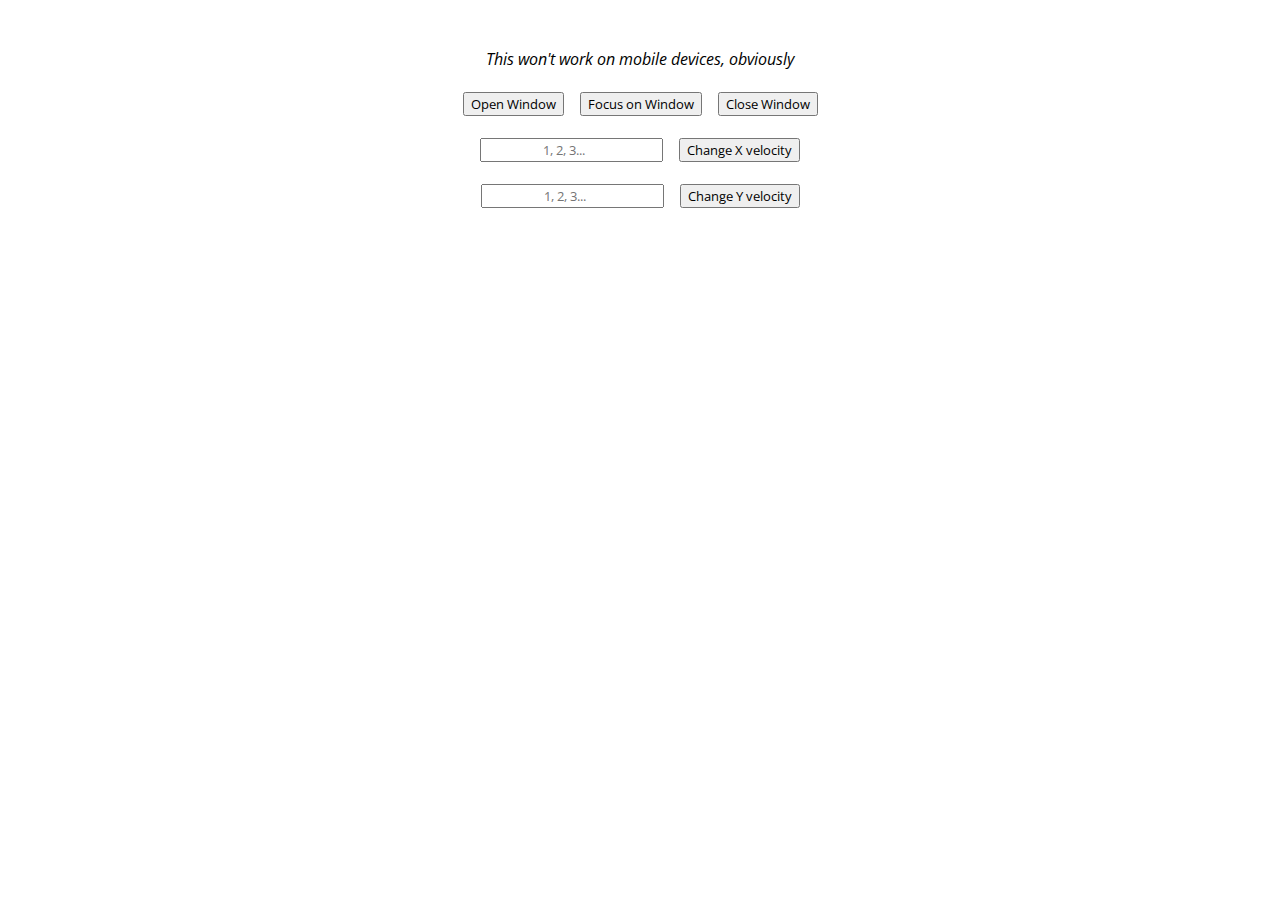
<file: bouncywindow/index.html>
<!DOCTYPE html>
<html>
<head>
<title>Bouncy Window</title>
<link rel="preconnect" href="https://fonts.gstatic.com">
<link href="https://fonts.googleapis.com/css2?family=Open+Sans&display=swap" rel="stylesheet">
<style>
* {
	text-align: center;
	font-family: 'Open Sans', sans-serif;
}
div {
	margin-top: 3em;
}
</style>
<link rel="icon" sizes="256x256" href="../favicon.ico"/>
<link rel="icon" sizes="16x16" href="favicon.ico"/>
</head>

<body>

<div>
<i>This won't work on mobile devices, obviously</i><br>
<br><button onclick="openWin()">Open Window</button>&emsp;<button onclick="try {mainWindow.focus();} catch (error) {}">Focus on Window</button>&emsp;<button onclick="try {mainWindow.close();} catch (error) {}">Close Window</button><br>
<br><input type="number" id="velXInput" placeholder="1, 2, 3..." min="1"></input>&emsp;<button onclick="ChangeXBtn();">Change X velocity</button><br>
<br><input type="number" id="velYInput" placeholder="1, 2, 3..." min="1"></input>&emsp;<button onclick="ChangeYBtn();">Change Y velocity</button>
</div>

<script>
var mainWindow, m;
var prevXpos, prevYpos;
var dirX = 1;
var dirY = 1;
var dvdimg = 1;

// IE Math.sign fallback
if (!Math.sign) Math.sign = function(x) { return ((x > 0) - (x < 0)) || +x; };

function openWin() {
	try {mainWindow.close();} catch (error) {}
	mainWindow = window.open("", "Bouncy", "width=250, height=200, menubar=no, location=no, resizable=no, scrollbars=no, status=no, titlebar=no, toolbar=no");
	mainWindow.document.write("<img id='dvdlogo' src='https://bouncingdvdlogo.com/logos/dvdlogo-01.svg'></img>");
	if (!m) {Move()};
}
function ChangeXBtn() {
	var x = document.getElementById("velXInput").value;
	if (x < 1) {
		document.getElementById("velXInput").value = "";
	}
	else {
		dirX = Math.sign(dirX) * x;
	}
}
function ChangeYBtn() {
	var y = document.getElementById("velYInput").value;
	if (y < 1) {
		document.getElementById("velYInput").value = "";
	}
	else {
		dirY = Math.sign(dirY) * y;
	}
}
function Move() {
	try {
		prevXpos = mainWindow.screenLeft;
		prevYpos = mainWindow.screenTop;
		mainWindow.moveBy(dirX, dirY);
		if (prevXpos == mainWindow.screenLeft) {
			dirX = -dirX;
			ChangeDVDImage();
		}
		else if (prevYpos == mainWindow.screenTop) {
			dirY = -dirY;
			ChangeDVDImage();
		}
		m = setTimeout(Move,1);
	}
	catch (error) {
		console.log("The window doesn't exist anymore.")
		m = null;
	}
}
function ChangeDVDImage() {
	if (dvdimg == 8) dvdimg = 1;
	else dvdimg += 1;
	mainWindow.document.getElementById("dvdlogo").src = "https://bouncingdvdlogo.com/logos/dvdlogo-0" + dvdimg + ".svg";
}
</script>

</body>
</html>
</file>
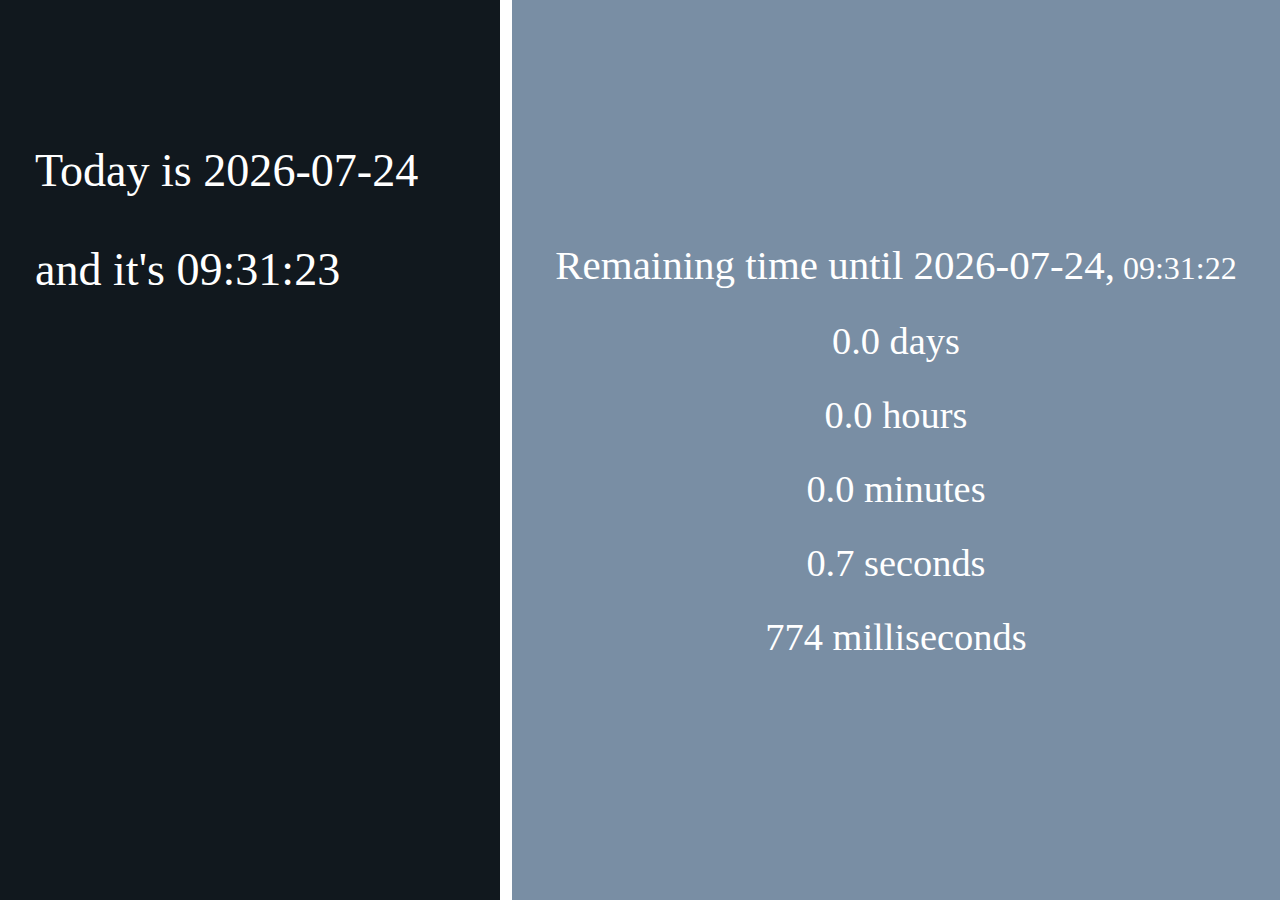
<file: remainingtime/until.html>
<!DOCTYPE html>
<html>
<head>
	<meta content='width=device-width, initial-scale=1' name='viewport'/>
	<title>Remaining Time</title>
	<link rel="shortcut icon" href="favicon.ico"/>
	<link href="../style.css" rel="stylesheet">
	<style>
	#confetti-holder { position: absolute; }
	audio { display:none;}
	.sec1 {
		background-color: #11181e;
		width: 40%;
		float: left;
		height: 100vh;
		border-right: 1vw solid #FFFFFF; 
		box-sizing: border-box;
		margin: 0;
		padding: 0;
		color: white;
	}
	.sec2 {
		background-color: #798EA4;
		width: 60%;
		float: left;
		height: 100vh;
		margin: 0;
		padding: 0;
		box-sizing: border-box;
		text-align: center;
		display: flex;
		justify-content: center;
		align-items: center;
		flex-direction: column;
		color: white;
	}
	#daylabelToday {
		margin-top: 16vh;
	}
	.sec1 * {
		font-size: 3.6vw;
		margin-left: 7%;
	}
	.sec2 p { font-size: 3vw; margin: 15px; }
	#timelabelUntilFull { font-size: 3.2vw; }
	#timelabelUntilFull small { font-size: 2.5vw; }
	</style>
</head>
<body>
	<canvas id="confetti-holder"></canvas>
	<div class="sec1">
		<p id="daylabelToday">Loading...</p>
		<p id="timelabelToday"></p>
	</div>
	<div class="sec2">
		<p id="timelabelUntilFull"></p>
		<p id="DaysLabel"></p>
		<p id="HoursLabel"></p>
		<p id="MinutesLabel"></p>
		<p id="SecondsLabel"></p>
		<p id="MilliLabel"></p>
	</div>
	<audio id="partyhorn" src="partyhorn.wav"></audio>
	<script src="confetti.min.js"></script>
	<script src="main.js"></script>
</body>
</html>
</file>
<file: style.css>
body {
	height: 100%;
    width: 100%;
    margin: 0;
}

#forkongithub a{background:#000;color:#fff;text-decoration:none;font-family:arial,sans-serif;text-align:center;font-weight:bold;padding:5px 40px;font-size:1rem;line-height:2rem;position:relative;transition:0.5s;}
#forkongithub a:hover{background:#c11;color:#fff;}
#forkongithub a::before,#forkongithub a::after{content:"";width:100%;display:block;position:absolute;top:1px;left:0;height:1px;background:#fff;}
#forkongithub a::after{bottom:1px;top:auto;}
@media screen and (min-width:800px){
	#forkongithub{position:absolute;display:block;top:0;right:0;width:200px;overflow:hidden;height:200px;z-index:9999;}
	#forkongithub a{width:200px;position:absolute;top:60px;right:-60px;transform:rotate(45deg);-webkit-transform:rotate(45deg);-ms-transform:rotate(45deg);-moz-transform:rotate(45deg);-o-transform:rotate(45deg);box-shadow:4px 4px 10px rgba(0,0,0,0.8);}
}
</file>
